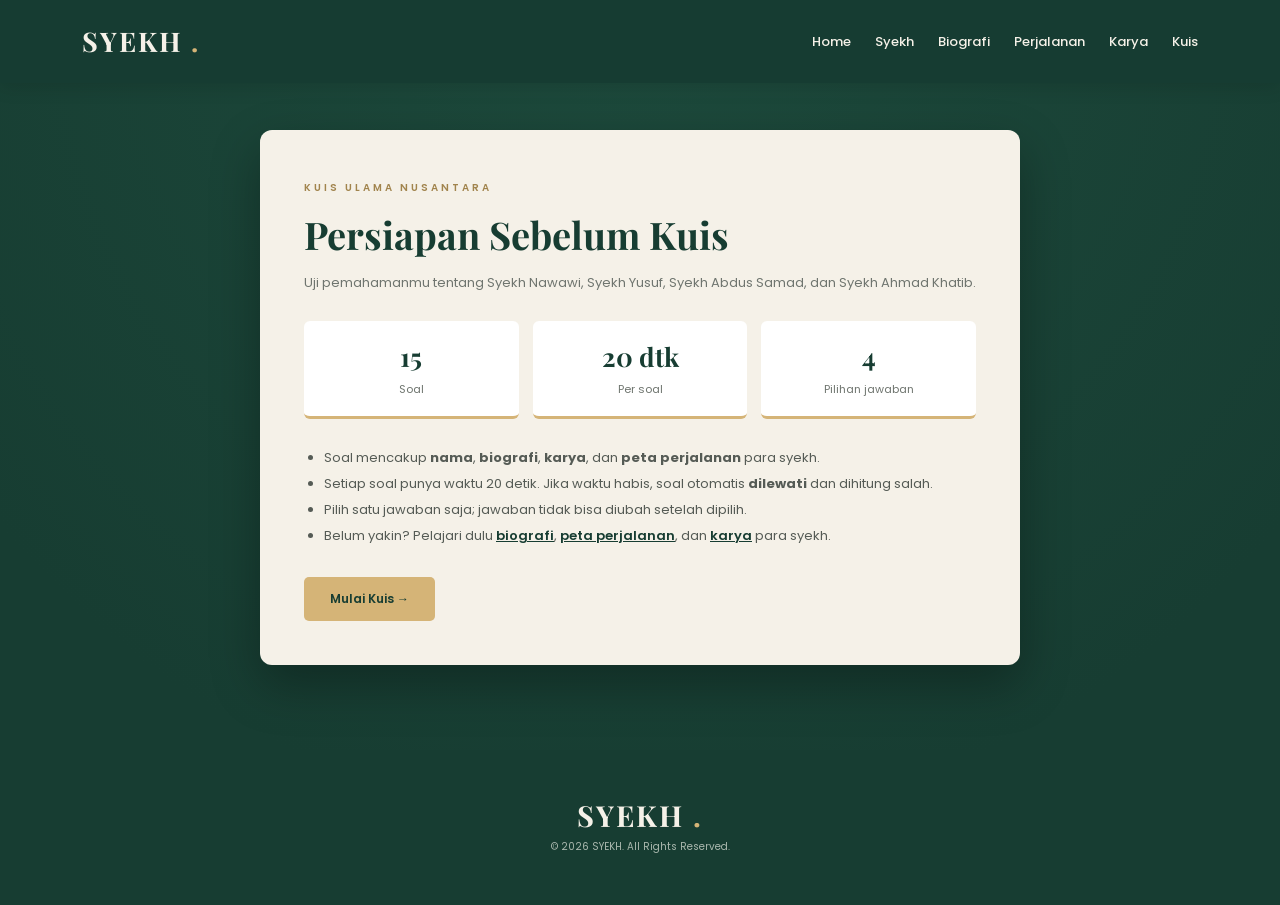
<file: kuis.html>
<!doctype html>
<html lang="id">
    <head>
        <meta charset="utf-8" />
        <meta content="width=device-width, initial-scale=1.0" name="viewport" />
        <title>Kuis | SYEKH</title>
        <link href="bootstrap-5/css/bootstrap.min.css" rel="stylesheet" />
        <link href="https://fonts.googleapis.com/css2?family=Playfair+Display:wght@500;600;700&amp;family=Poppins:wght@400;500;600;700&amp;display=swap" rel="stylesheet" />
        <link href="style-ss.css" rel="stylesheet" />
    </head>
    <body class="quiz-page">
        <nav class="navbar navbar-expand-lg navbar-dark fixed-top">
        <div class="container">
            <a class="navbar-brand" href="syeikh.html#home">SYEKH <span> . </span></a>
            <button aria-controls="navbarNav" aria-expanded="false" aria-label="Buka navigasi" class="navbar-toggler" data-bs-target="#navbarNav" data-bs-toggle="collapse" type="button">
            <span class="navbar-toggler-icon"> </span>
            </button>
            <div class="collapse navbar-collapse" id="navbarNav">
            <ul class="navbar-nav ms-auto gap-lg-4">
                <li class="nav-item"><a class="nav-link" href="syeikh.html#home">Home</a></li>
                <li class="nav-item"><a class="nav-link" href="syeikh.html#nawawi">Syekh</a></li>
                <li class="nav-item"><a class="nav-link" href="syeikh.html#bio-nawawi">Biografi</a></li>
                <li class="nav-item"><a class="nav-link" href="syeikh.html#perjalanan">Perjalanan</a></li>
                <li class="nav-item"><a class="nav-link" href="syeikh.html#karya-nawawi">Karya</a></li>
                <li class="nav-item"><a class="nav-link active" href="kuis.html">Kuis</a></li>
            </ul>
            </div>
        </div>
        </nav>

        <main class="quiz-wrap">
        <div class="container">

            <!-- 1. PERSIAPAN -->
            <section class="quiz-card" id="quiz-intro">
            <span class="quiz-label"> KUIS ULAMA NUSANTARA </span>
            <h1>Persiapan Sebelum Kuis</h1>
            <p class="quiz-lead">Uji pemahamanmu tentang Syekh Nawawi, Syekh Yusuf, Syekh Abdus Samad, dan Syekh Ahmad Khatib.</p>
            <div class="quiz-facts">
                <div><strong>15</strong><small>Soal</small></div>
                <div><strong>20 dtk</strong><small>Per soal</small></div>
                <div><strong>4</strong><small>Pilihan jawaban</small></div>
            </div>
            <ul class="quiz-rules">
                <li>Soal mencakup <b>nama</b>, <b>biografi</b>, <b>karya</b>, dan <b>peta perjalanan</b> para syekh.</li>
                <li>Setiap soal punya waktu 20 detik. Jika waktu habis, soal otomatis <b>dilewati</b> dan dihitung salah.</li>
                <li>Pilih satu jawaban saja; jawaban tidak bisa diubah setelah dipilih.</li>
                <li>Belum yakin? Pelajari dulu <a href="syeikh.html#bio-nawawi">biografi</a>, <a href="syeikh.html#perjalanan">peta perjalanan</a>, dan <a href="syeikh.html#karya-nawawi">karya</a> para syekh.</li>
            </ul>
            <button class="quiz-btn" id="btn-start" type="button">Mulai Kuis &rarr;</button>
            </section>

            <!-- 2. SOAL -->
            <section class="quiz-card" id="quiz-play" hidden>
            <div class="quiz-top">
                <span id="q-count">Soal 1 / 15</span>
                <span class="quiz-cat" id="q-cat">Nama</span>
                <span class="quiz-time" id="q-time">20</span>
            </div>
            <div class="quiz-bar"><i id="q-bar"></i></div>
            <h2 id="q-text"></h2>
            <div class="quiz-options" id="q-options"></div>
            <div class="quiz-feedback" id="q-feedback" aria-live="polite"></div>
            <button class="quiz-btn" id="btn-next" type="button" hidden>Lanjut &rarr;</button>
            </section>

            <!-- 3. HASIL -->
            <section class="quiz-card text-center" id="quiz-result" hidden>
            <div class="confetti" id="confetti" aria-hidden="true"></div>
            <span class="quiz-label"> HASIL KUIS </span>
            <h1 id="r-title">Selamat!</h1>
            <p class="quiz-lead" id="r-msg"></p>
            <div class="quiz-score"><strong id="r-score">0</strong><small>SKOR</small></div>
            <div class="quiz-facts">
                <div class="good"><strong id="r-ok">0</strong><small>Benar</small></div>
                <div class="bad"><strong id="r-bad">0</strong><small>Salah</small></div>
            </div>
            <p class="quiz-skip" id="r-skip"></p>
            <div class="quiz-actions">
                <button class="quiz-btn" id="btn-again" type="button">Ulangi Kuis</button>
                <a class="quiz-btn alt" href="syeikh.html#home">Kembali ke Beranda</a>
            </div>
            </section>

        </div>
        </main>

        <footer>
        <div class="container text-center">
            <h3>SYEKH <span> . </span></h3>
            <small> &copy; 2026 SYEKH. All Rights Reserved. </small>
        </div>
        </footer>
        <script src="kuis.js"></script>
        <script src="bootstrap-5/js/bootstrap.bundle.min.js"></script>
    </body>
</html>
</file>
<file: style-ss.css>
/* =========================================================
   SYEKH — Ulama Nusantara
   Stylesheet utama
   ========================================================= */

/* 1. DASAR */
:root {
    --green-dark: #173D32;
    --green: #174B3A;
    --blue: #243B64;
    --brown: #79533A;
    --purple: #49365F;
    --cream: #F5F1E8;
    --gold: #D5B477;
    --gold-light: #E4C58A;
    --text: #242824;
    --muted: #6F756F;
    --white: #FFFFFF;
    --shadow: 0 12px 35px rgba(20, 35, 28, 0.10);
}

* {
    box-sizing: border-box;
    scroll-behavior: smooth;
}

html {
    scroll-padding-top: 90px;
}

body {
    margin: 0;
    padding: 0;
    font-family: "Poppins", sans-serif;
    color: var(--text);
    background: var(--cream);
    overflow-x: hidden;
}

img {
    display: block;
    max-width: 100%;
}

a {
    transition: color 0.25s ease, background-color 0.25s ease,
                transform 0.25s ease;
}

::selection {
    color: var(--green-dark);
    background: var(--gold-light);
}

/* 2. NAVBAR */
.navbar {
    z-index: 1050;
    padding: 16px 0;
    background: rgba(23, 61, 50, 0.98);
    box-shadow: 0 4px 18px rgba(0, 0, 0, 0.12);
}

.navbar .container {
    overflow: visible;
}

.navbar-brand {
    color: var(--cream);
    font-family: "Playfair Display", serif;
    font-size: 27px;
    font-weight: 700;
    letter-spacing: 2px;
}

.navbar-brand:hover {
    color: var(--cream);
}

.navbar-brand span,
footer h3 span {
    color: var(--gold);
}

.navbar-nav {
    align-items: center;
    gap: 24px;
}

.nav-link {
    padding: 10px 0 !important;
    color: var(--cream) !important;
    font-size: 13px;
    font-weight: 500;
    transition: color 0.25s ease;
}

.nav-link:hover,
.nav-link:focus,
.nav-link.show {
    color: var(--gold) !important;
}

.dropdown-menu {
    width: max-content;
    min-width: 280px;
    max-width: min(90vw, 370px);
    margin-top: 12px !important;
    padding: 9px;
    border: 1px solid rgba(23, 61, 50, 0.08);
    border-radius: 10px;
    background: var(--cream);
    box-shadow: 0 14px 32px rgba(0, 0, 0, 0.16);
}

.dropdown-item {
    display: block;
    width: 100%;
    padding: 11px 13px;
    border-radius: 6px;
    color: var(--green-dark);
    font-size: 12px;
    line-height: 1.65;
    white-space: normal;
    overflow-wrap: anywhere;
    transition: color 0.2s ease, background-color 0.2s ease;
}

.dropdown-item:hover,
.dropdown-item:focus {
    color: var(--cream);
    background: var(--green-dark);
}

/* 3. HERO / HALAMAN DEPAN */
.hero {
    position: relative;
    display: flex;
    align-items: center;
    min-height: 100vh;
    padding: 140px 0 90px;
    color: var(--cream);
    background:
        linear-gradient(rgba(15, 48, 38, 0.92), rgba(15, 48, 38, 0.94)),
        url("images/islamic-pattern.jpg") center / cover no-repeat;
}

.hero-content {
    max-width: 850px;
    margin: 0 auto;
    text-align: center;
}

.hero-label,
.section-label {
    display: inline-block;
    color: #A1844D;
    font-size: 11px;
    font-weight: 600;
    letter-spacing: 3px;
}

.hero-label {
    color: var(--gold);
    letter-spacing: 4px;
}

.hero h1 {
    margin: 28px 0;
    font-family: "Playfair Display", serif;
    font-size: clamp(42px, 6vw, 76px);
    font-weight: 700;
    line-height: 1.18;
}

.hero h1 span {
    display: block;
    color: var(--gold);
}

.hero-content p {
    max-width: 680px;
    margin: 0 auto;
    color: #D5DED7;
    font-size: 14px;
    line-height: 2.1;
}

.hero-line {
    width: 70px;
    height: 2px;
    margin: 32px auto 18px;
    background: var(--gold);
}

.hero-content small {
    color: var(--gold);
    font-size: 11px;
    letter-spacing: 1px;
}

.hero-bottom {
    position: absolute;
    right: 0;
    bottom: 25px;
    left: 0;
    display: flex;
    justify-content: space-between;
    gap: 20px;
    padding: 0 5%;
    color: #AAB8AE;
    font-size: 9px;
    letter-spacing: 2px;
}

/* 4. PENGANTAR */
.introduction {
    padding: 100px 0;
    background: var(--cream);
}

.introduction h2,
.section-heading h2 {
    margin: 16px 0;
    color: var(--green-dark);
    font-family: "Playfair Display", serif;
    font-size: clamp(32px, 4vw, 43px);
    font-weight: 700;
}

.introduction p {
    max-width: 700px;
    margin: 0 auto;
    color: var(--muted);
    font-size: 13px;
    line-height: 2;
}

/* 5. PENGENALAN ULAMA */
.scholar-intro {
    padding: 100px 0;
    background: #EEE9DE;
}

.section-heading {
    margin-bottom: 58px;
    text-align: center;
}

.section-heading p {
    margin: 0;
    color: var(--muted);
    font-size: 13px;
}

.intro-card {
    display: flex;
    align-items: center;
    gap: 52px;
    margin-bottom: 38px;
    padding: 42px;
    border-radius: 10px;
    color: var(--white);
    scroll-margin-top: 100px;
    box-shadow: var(--shadow);
}

.intro-card:last-child {
    margin-bottom: 0;
}

.intro-image {
    flex: 0 0 40%;
    height: 350px;
    overflow: hidden;
    border-radius: 7px;
    background: rgba(255, 255, 255, 0.12);
}

.intro-image img {
    width: 100%;
    height: 100%;
    object-fit: cover;
    transition: transform 0.5s ease;
}

.intro-image:hover img {
    transform: scale(1.05);
}

.intro-content {
    flex: 1;
    min-width: 0;
}

.intro-content > span {
    color: var(--gold-light);
    font-size: 10px;
    font-weight: 600;
    letter-spacing: 3px;
}

.intro-content h2 {
    margin: 17px 0;
    font-family: "Playfair Display", serif;
    font-size: clamp(25px, 3vw, 35px);
    line-height: 1.3;
}

.intro-content p {
    margin-bottom: 24px;
    color: rgba(255, 255, 255, 0.82);
    font-size: 12px;
    line-height: 2;
}

.theme-green { --theme: var(--green); }
.theme-blue { --theme: var(--blue); }
.theme-brown { --theme: var(--brown); }
.theme-purple { --theme: var(--purple); }

.intro-card.theme-green { background: var(--green); }
.intro-card.theme-blue { background: var(--blue); }
.intro-card.theme-brown { background: var(--brown); }
.intro-card.theme-purple { background: var(--purple); }

.btn-biografi {
    display: inline-block;
    padding: 12px 20px;
    border-radius: 4px;
    color: var(--green-dark);
    background: var(--gold);
    font-size: 11px;
    font-weight: 600;
    text-decoration: none;
}

.btn-biografi:hover {
    color: var(--green-dark);
    background: #F0D49A;
    transform: translateY(-2px);
}

/* 6. BIOGRAFI LENGKAP */
.biography {
    padding: 95px 0;
    scroll-margin-top: 80px;
}

.biography.theme-green { background: var(--green); }
.biography.theme-blue { background: var(--blue); }
.biography.theme-brown { background: var(--brown); }
.biography.theme-purple { background: var(--purple); }

.bio-heading {
    margin-bottom: 42px;
    color: var(--white);
}

.bio-heading span,
.works-heading span {
    color: var(--gold-light);
    font-size: 10px;
    font-weight: 600;
    letter-spacing: 3px;
}

.bio-heading h2,
.works-heading h2 {
    margin: 16px 0 12px;
    font-family: "Playfair Display", serif;
    font-size: clamp(29px, 4vw, 42px);
    font-weight: 700;
    line-height: 1.3;
}

.bio-heading p,
.works-heading p {
    margin: 0;
    color: rgba(255, 255, 255, 0.8);
    font-size: 12px;
    line-height: 1.9;
}

.bio-box {
    padding: 42px;
    border-radius: 9px;
    background: var(--cream);
}

.bio-box h3 {
    margin: 35px 0 17px;
    padding-bottom: 12px;
    border-bottom: 1px solid var(--gold);
    color: var(--green-dark);
    font-family: "Playfair Display", serif;
    font-size: 22px;
    line-height: 1.4;
}

.bio-box h3:first-child {
    margin-top: 0;
}

.bio-box p {
    margin-bottom: 16px;
    color: #555B55;
    font-size: 13px;
    line-height: 2;
    text-align: justify;
}

.bio-data {
    margin: 24px 0 32px;
    padding: 20px 24px;
    border-left: 4px solid var(--gold);
    border-radius: 0 5px 5px 0;
    background: var(--white);
}

.bio-data p {
    margin-bottom: 9px;
    text-align: left;
}

.bio-data p:last-child {
    margin-bottom: 0;
}

.bio-data strong {
    color: var(--green-dark);
}

/* 7. TOMBOL MENUJU KARYA */
.btn-karya {
    display: inline-block;
    margin-top: 16px;
    padding: 12px 20px;
    border-radius: 4px;
    color: var(--green-dark);
    background: var(--gold);
    font-size: 11px;
    font-weight: 600;
    text-decoration: none;
}

.btn-karya:hover {
    color: var(--green-dark);
    background: #F0D49A;
    transform: translateY(-2px);
}

/* 8. BAGIAN KARYA */
.works-detail {
    padding: 95px 0;
    scroll-margin-top: 90px;
}

.works-detail.theme-green { background: var(--green); }
.works-detail.theme-blue { background: var(--blue); }
.works-detail.theme-brown { background: var(--brown); }
.works-detail.theme-purple { background: var(--purple); }

.works-heading {
    margin-bottom: 45px;
    color: var(--white);
}

.detail-card {
    height: 100%;
    padding: 28px;
    border-bottom: 3px solid var(--gold);
    border-radius: 6px;
    background: var(--cream);
    transition: transform 0.25s ease, box-shadow 0.25s ease;
}

.detail-card:hover {
    transform: translateY(-6px);
    box-shadow: 0 12px 28px rgba(0, 0, 0, 0.16);
}

.detail-card h4 {
    margin-bottom: 13px;
    color: var(--green-dark);
    font-family: "Playfair Display", serif;
    font-size: 19px;
    line-height: 1.4;
}

.detail-card p {
    margin: 0;
    color: #666D66;
    font-size: 12px;
    line-height: 1.9;
}

/* 9. FOOTER */
footer {
    padding: 48px 0;
    color: var(--cream);
    background: var(--green-dark);
}

footer h3 {
    margin: 0;
    font-family: "Playfair Display", serif;
    font-size: 29px;
    font-weight: 700;
    letter-spacing: 2px;
}

footer p {
    margin: 15px 0 22px;
    color: #D5DED7;
    font-size: 12px;
}

footer p a {
    text-decoration: none;
}

footer p a:hover {
    color: var(--gold) !important;
}

footer small {
    color: #AAB8AE;
    font-size: 10px;
}

/* 10. RESPONSIVE TABLET & MOBILE */
@media (max-width: 991.98px) {
    .navbar-nav {
        align-items: stretch;
        gap: 4px;
        padding-top: 14px;
    }

    .nav-link {
        padding: 9px 0 !important;
    }

    .dropdown-menu {
        width: 100%;
        max-width: 100%;
        min-width: 0;
        margin-top: 4px !important;
        border: 0;
        box-shadow: none;
    }

    .navbar-collapse {
        max-height: 75vh;
        overflow-y: auto;
    }

    .intro-card {
        gap: 30px;
        padding: 30px;
    }

    .intro-image {
        flex-basis: 38%;
        height: 310px;
    }
}

@media (max-width: 767.98px) {
    html {
        scroll-padding-top: 76px;
    }

    .navbar {
        padding: 12px 0;
    }

    .navbar-brand {
        font-size: 24px;
    }

    .hero {
        min-height: 90vh;
        padding: 125px 0 85px;
    }

    .hero-label {
        font-size: 9px;
        letter-spacing: 2.5px;
    }

    .hero-content p {
        font-size: 12px;
        line-height: 1.9;
    }

    .hero-bottom {
        bottom: 18px;
        padding: 0 20px;
        font-size: 7px;
        letter-spacing: 1px;
    }

    .introduction,
    .scholar-intro {
        padding: 72px 0;
    }

    .section-heading {
        margin-bottom: 38px;
    }

    .intro-card {
        flex-direction: column;
        align-items: stretch;
        gap: 24px;
        margin-bottom: 25px;
        padding: 22px;
    }

    .intro-image {
        flex: auto;
        width: 100%;
        height: 300px;
    }

    .intro-content h2 {
        font-size: 27px;
    }

    .biography,
    .works-detail {
        padding: 72px 0;
    }

    .bio-box {
        padding: 25px 22px;
    }

    .bio-box h3 {
        font-size: 20px;
    }

    .bio-box p {
        font-size: 12px;
        text-align: left;
    }

    .bio-data {
        padding: 17px;
    }

    .works-heading {
        margin-bottom: 32px;
    }
}

@media (max-width: 420px) {
    .hero h1 {
        font-size: 40px;
    }

    .hero-bottom span {
        max-width: 48%;
    }

    .intro-image {
        height: 250px;
    }

    .bio-box {
        padding: 22px 17px;
    }

    .detail-card {
        padding: 23px;
    }
}

/* 11. AKSESIBILITAS: KURANGI ANIMASI */
@media (prefers-reduced-motion: reduce) {
    *,
    *::before,
    *::after {
        scroll-behavior: auto !important;
        transition-duration: 0.01ms !important;
        animation-duration: 0.01ms !important;
        animation-iteration-count: 1 !important;
    }
}

/* 12. PETA PERJALANAN 3D */
.journey{padding:95px 0;color:var(--white);background:radial-gradient(circle at 50% 0,#1d4a3c,var(--green-dark) 70%);scroll-margin-top:80px}
.journey-heading span{color:var(--gold-light);font-size:10px;font-weight:600;letter-spacing:3px}
.journey-heading h2{margin:16px 0 12px;font-family:"Playfair Display",serif;font-size:clamp(29px,4vw,42px);font-weight:700}
.journey-heading p{max-width:640px;margin:0 auto 32px;color:rgba(255,255,255,.8);font-size:12px;line-height:1.9}
.journey-tools{display:flex;flex-wrap:wrap;gap:14px;align-items:center;justify-content:space-between;margin-bottom:16px}
.journey-filter{display:flex;flex-wrap:wrap;gap:8px}
.journey-filter button{padding:8px 16px;border:1px solid var(--c,var(--gold));border-radius:30px;color:var(--cream);background:transparent;font-size:11px;font-weight:500;transition:.2s}
.journey-filter button:hover,.journey-filter button.on{color:#10231c;background:var(--c,var(--gold))}
.journey-tilt{display:flex;align-items:center;gap:10px;color:#D5DED7;font-size:11px}
.journey-tilt input{accent-color:var(--gold)}
.map-stage{overflow:hidden;border:1px solid rgba(213,180,119,.35);border-radius:10px;background:linear-gradient(#0a1c22,#0f2f3a);box-shadow:0 20px 50px rgba(0,0,0,.35);perspective:1500px;overflow-x:auto}
.map-stage svg{display:block;width:100%;min-width:760px;height:auto;transform:rotateX(var(--tilt,24deg));transform-origin:50% 100%;margin-top:-3%;transition:transform .4s}
.map-info{margin-top:22px;padding:24px 28px;border-left:5px solid var(--c,var(--gold));border-radius:6px;color:var(--text);background:var(--cream)}
.map-info .who{display:inline-block;margin-bottom:8px;padding:3px 12px;border-radius:20px;color:#10231c;background:var(--c,var(--gold));font-size:10px;font-weight:600;letter-spacing:1px}
.map-info h3{margin:0 0 6px;color:var(--green-dark);font-family:"Playfair Display",serif;font-size:22px}
.map-info small{display:block;margin-bottom:10px;color:var(--muted);font-size:11px}
.map-info p{margin:0;color:#555B55;font-size:13px;line-height:1.95}
.map-note{margin:16px 0 0;color:#AAB8AE;font-size:10.5px;text-align:center}

/* 13. KUIS */
[hidden]{display:none !important}
.quiz-page{background:radial-gradient(circle at 50% 0,#1d4a3c,var(--green-dark) 75%) fixed;color:var(--white)}
.quiz-wrap{min-height:calc(100vh - 150px);padding:130px 0 70px}
.quiz-card{position:relative;max-width:760px;margin:0 auto;padding:44px;overflow:hidden;border-radius:12px;color:var(--text);background:var(--cream);box-shadow:0 20px 50px rgba(0,0,0,.3)}
.quiz-label{color:#A1844D;font-size:10px;font-weight:600;letter-spacing:3px}
.quiz-card h1{margin:14px 0 12px;color:var(--green-dark);font-family:"Playfair Display",serif;font-size:clamp(28px,4.5vw,38px);font-weight:700}
.quiz-card h2{margin:22px 0;color:var(--green-dark);font-family:"Playfair Display",serif;font-size:clamp(20px,3vw,25px);line-height:1.5}
.quiz-lead{color:var(--muted);font-size:13px;line-height:1.95}
.quiz-facts{display:flex;gap:14px;margin:26px 0}
.quiz-facts div{flex:1;padding:16px 8px;border-bottom:3px solid var(--gold);border-radius:6px;text-align:center;background:var(--white)}
.quiz-facts strong{display:block;color:var(--green-dark);font-family:"Playfair Display",serif;font-size:26px}
.quiz-facts small{color:var(--muted);font-size:11px}
.quiz-facts .good strong{color:#1f8a4c}.quiz-facts .bad strong{color:#c0392b}
.quiz-rules{margin:0 0 28px;padding-left:20px;color:#555B55;font-size:13px;line-height:2}
.quiz-rules a{color:var(--green-dark);font-weight:600}
.quiz-btn{display:inline-block;padding:13px 26px;border:0;border-radius:5px;color:var(--green-dark);background:var(--gold);font-size:12px;font-weight:600;text-decoration:none;transition:.25s}
.quiz-btn:hover{color:var(--green-dark);background:#F0D49A;transform:translateY(-2px)}
.quiz-btn.alt{color:var(--cream);background:var(--green-dark)}.quiz-btn.alt:hover{color:var(--cream);background:var(--green)}
.quiz-top{display:flex;align-items:center;justify-content:space-between;gap:10px;font-size:12px;font-weight:600;color:var(--green-dark)}
.quiz-cat{padding:3px 12px;border-radius:20px;color:var(--green-dark);background:var(--gold-light);font-size:10px;letter-spacing:1px}
.quiz-time{min-width:44px;padding:5px 12px;border-radius:20px;color:var(--cream);background:var(--green-dark);text-align:center}
.quiz-time.low{background:#c0392b;animation:qpulse .6s infinite alternate}
@keyframes qpulse{to{transform:scale(1.12)}}
.quiz-bar{height:6px;margin-top:14px;overflow:hidden;border-radius:6px;background:#DDD6C4}
.quiz-bar i{display:block;width:100%;height:100%;background:var(--green);transition:width .1s linear,background .3s}
.quiz-bar i.low{background:#c0392b}
.quiz-options{display:grid;gap:11px}
.q-opt{padding:14px 18px;border:2px solid #DDD6C4;border-radius:8px;color:var(--text);background:var(--white);font-size:13px;line-height:1.6;text-align:left;transition:.2s}
.q-opt:hover:not(:disabled){border-color:var(--gold);transform:translateX(4px)}
.q-opt:disabled{cursor:default}
.q-opt.right{border-color:#1f8a4c;color:#14532d;background:#dcf5e5}
.q-opt.wrong{border-color:#c0392b;color:#7f1d1d;background:#fbe0dc}
.quiz-feedback{min-height:26px;margin:16px 0 4px;font-size:13px;font-weight:600}
.quiz-feedback.ok{color:#1f8a4c}.quiz-feedback.no{color:#c0392b}
.quiz-score{width:150px;height:150px;margin:26px auto 4px;display:flex;flex-direction:column;align-items:center;justify-content:center;border:6px solid var(--gold);border-radius:50%;background:var(--white);box-shadow:0 0 0 8px rgba(213,180,119,.25)}
.quiz-score strong{color:var(--green-dark);font-family:"Playfair Display",serif;font-size:50px;line-height:1}
.quiz-score small{color:var(--muted);font-size:10px;letter-spacing:3px}
.quiz-skip{color:var(--muted);font-size:12px}
.quiz-actions{display:flex;flex-wrap:wrap;justify-content:center;gap:12px;margin-top:22px}
.confetti{position:absolute;inset:0;pointer-events:none}
.confetti i{position:absolute;top:-14px;width:8px;height:14px;opacity:.9;animation:qfall linear forwards}
@keyframes qfall{to{transform:translateY(620px) rotate(540deg);opacity:0}}
@media (max-width:575.98px){.quiz-card{padding:26px 20px}.quiz-facts{gap:8px}.quiz-wrap{padding-top:105px}}
</file>
